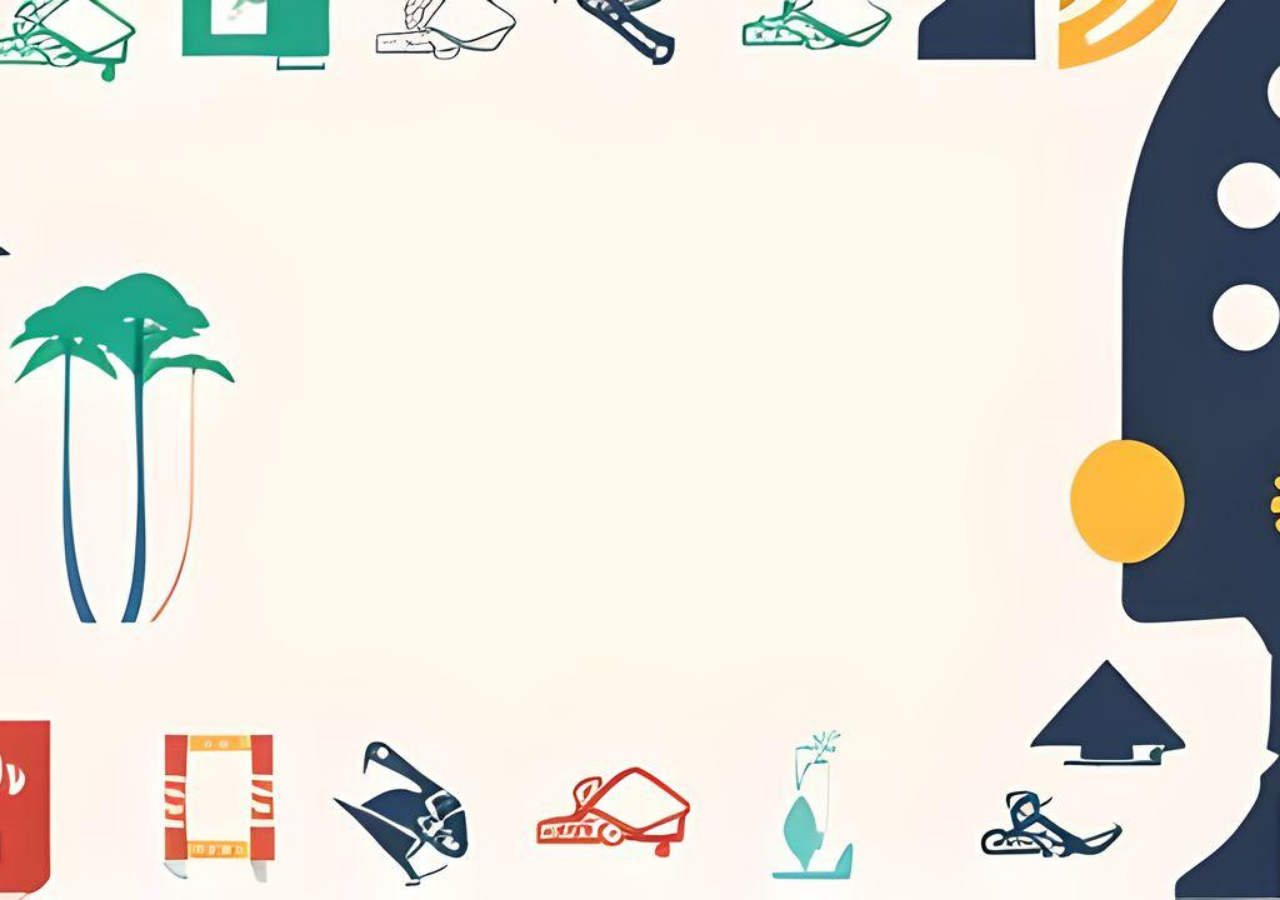
<file: index.html>
<!DOCTYPE html>
<html lang="en">

<head>
  <!-- Site Title -->
  <title>GDSC UEMJ</title>
  <!-- Favicon-->
  <link rel="shortcut icon" type="image/svg" href="./assets/logo.svg" />

  <!-- Meta Character & Device Dimension -->
  <meta charset="UTF-8" />
  <meta http-equiv="X-UA-Compatible" content="IE=edge" />
  <meta name="viewport" content="width=device-width, initial-scale=1.0, maximum-scale=1.0" />

  <!-- Meta Author, Description, Keywords -->
  <meta name="author" content="GDSC UEMJ" />
  <meta name="description" content="Welcome to the Official Website of GDSC UEMJ" />
  <meta name="keywords" content="gdsc, UEMJ, google, developer, club" />

  <!-- Meta OG: Site, Title, Description, Image, Link Displayed -->
  <meta property="og:site_name" content="GDSCUEMJ" />
  <meta property="og:title" content="GDSC UEMJ" />
  <meta property="og:description" content="Welcome to GDSC " />
  <meta property="og:image" content="#" />

  <!-- Address Bar/Tab Color -->
  <!-- Mobile -->
  <meta name="theme-color" content="#F7FAFC" />
  <!-- Windows -->
  <meta name="msapplication-navbutton-color" content="#F7FAFC" />
  <!-- External CSS -->
  <link rel="stylesheet" href="https://cdn.jsdelivr.net/npm/bootstrap@5.1.1/dist/css/bootstrap.min.css" />

  <!-- Main CSS -->
  <link rel="stylesheet" href="./css/settings.css">
  <link rel="stylesheet" href="./css/index.css">

  <!-- Main JS -->
  <script defer src="./js/index.js"></script>

</head>

<body>
  <!-- Index/Intro Banner GDSC UEMJ -->
  <section id="banner">
    <div class="banner">
      <h4>Welcome</h4>
      <object data="./assets/gdsc_anim.svg" type="image/svg+xml"></object>
      <h1>
        <span>GDSC UEMJ</span>
        <div class="clipBg"></div>
      </h1>
      <h2>
        <span>Google Developer Student Clubs, UEMJ</span>
        <div class="clipBg"></div>
      </h2>
      <a href="./html/home.html" class="btn btn_start">Lets Go!</a>
    </div>
  </section>

  <!--
		******************************
    END Landing Page
		******************************
	-->
</body>

</html>
</file>
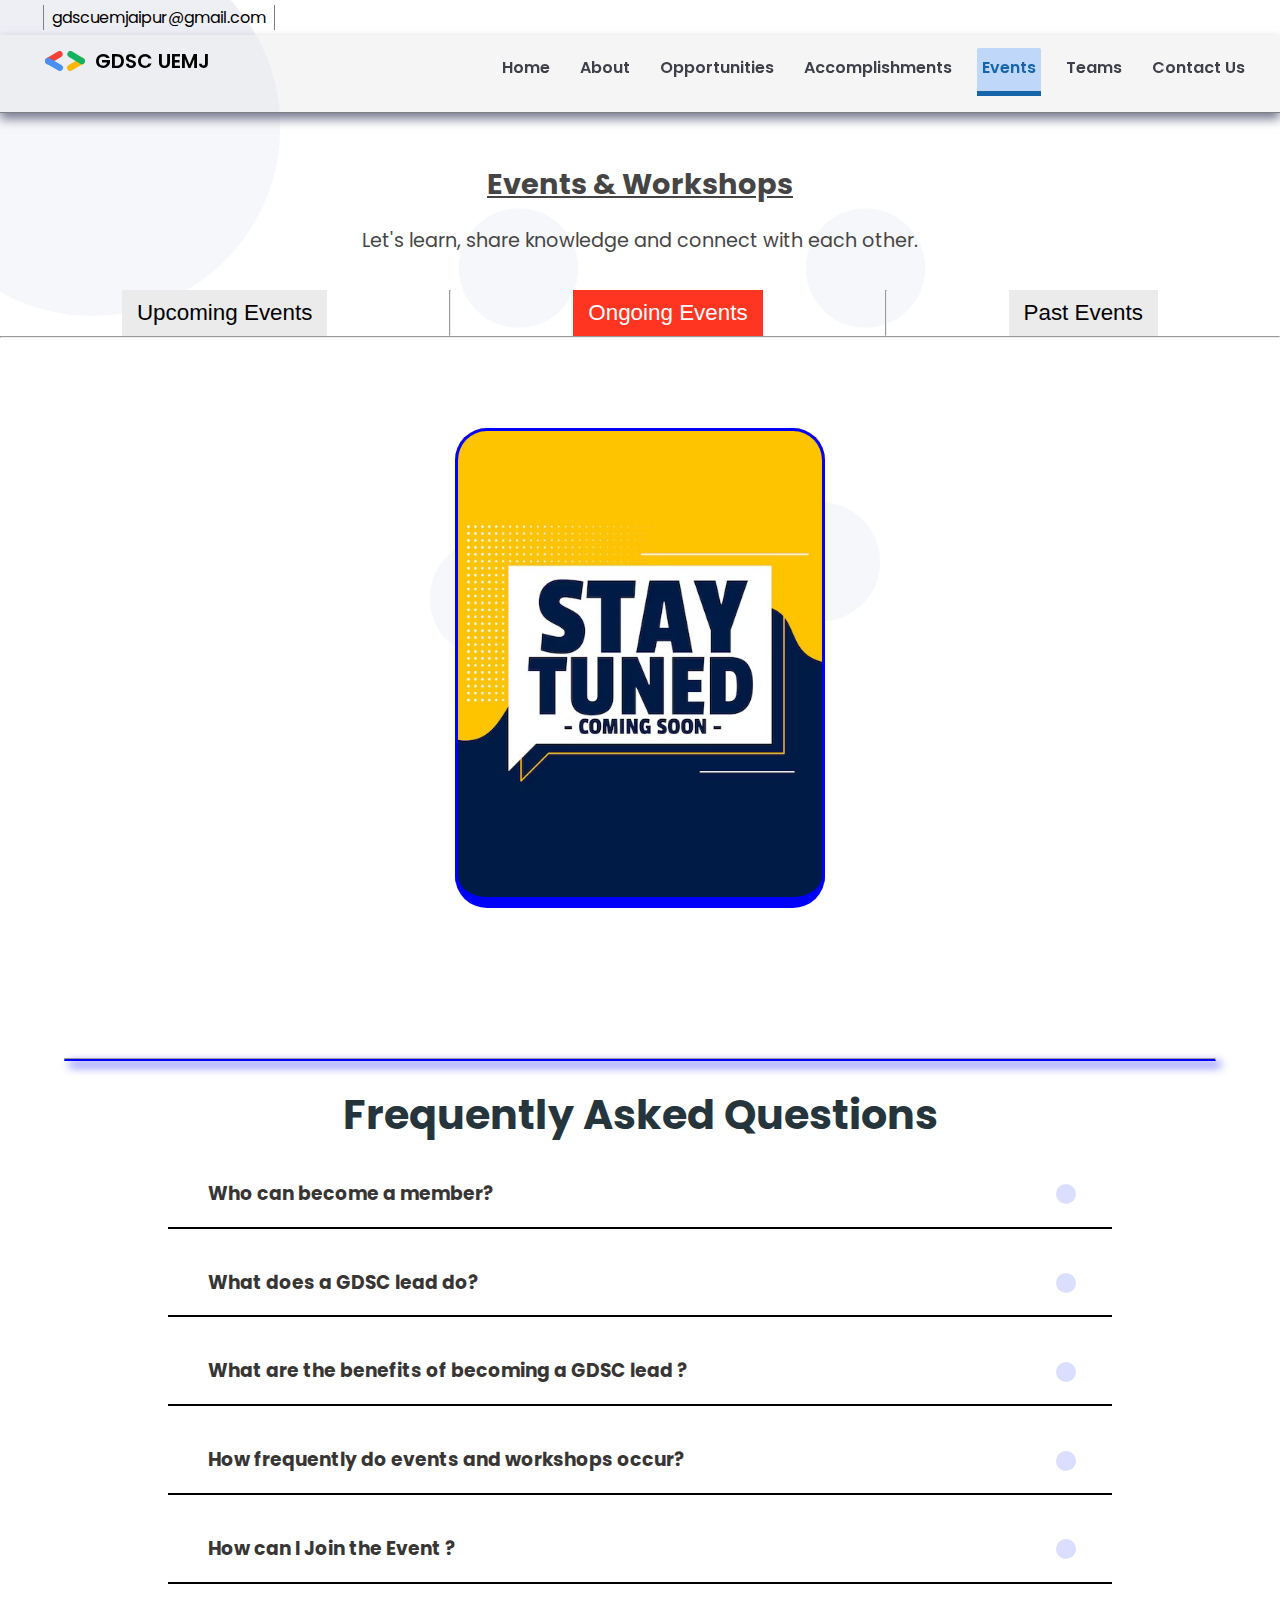
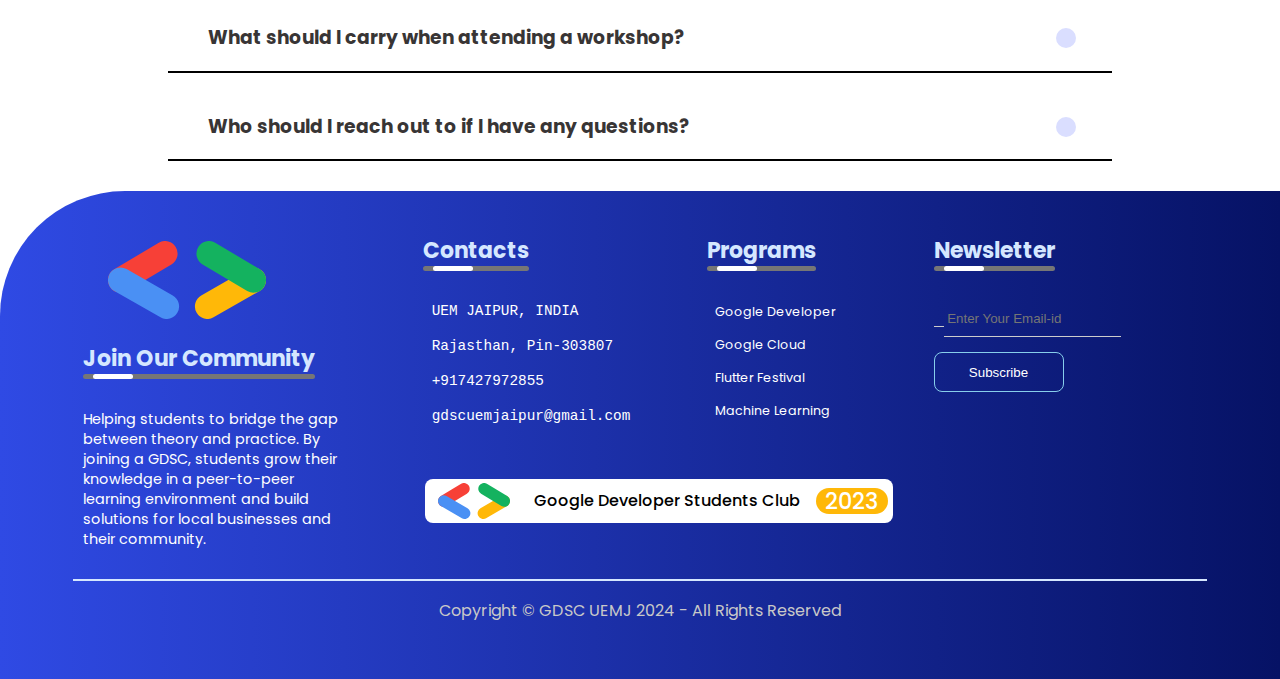
<file: html/events.html>
<!DOCTYPE html>
<html lang="en">

<head>
    <!-- Site Title -->
    <title>Events Page | GDSC UEMJ </title>

    <!-- Meta Character & Device Dimension -->
    <meta charset="UTF-8">
    <meta http-equiv="X-UA-Compatible" content="IE=edge" />
    <meta name="viewport" content="width=device-width, initial-scale=1.0">

    <!-- Favicon-->
    <link rel="shortcut icon" type="image/svg" href="../assets/logo.svg" />

    <!-- Meta Author, Description, Keywords -->
    <meta name="author" content="GDSC UEMJ" />
    <meta name="description" content="Welcome to the Official Website of GDSC UEMJ" />
    <meta name="keywords" content="gdsc, UEMJ, google, developer, club" />

    <!-- Meta OG: Site, Title, Description, Image, Link Displayed -->
    <meta property="og:site_name" content="GDSCUEMJ" />
    <meta property="og:title" content="GDSC UEMJ" />
    <meta property="og:description" content="Welcome to GDSC UEMJ" />
    <meta property="og:image" content="#" />

    <!-- Icons -->
    <link rel="stylesheet" href="https://cdnjs.cloudflare.com/ajax/libs/font-awesome/6.5.1/css/all.min.css"
        integrity="sha512-DTOQO9RWCH3ppGqcWaEA1BIZOC6xxalwEsw9c2QQeAIftl+Vegovlnee1c9QX4TctnWMn13TZye+giMm8e2LwA=="
        crossorigin="anonymous" referrerpolicy="no-referrer" />
    <link rel="preconnect" href="https://fonts.googleapis.com">
    <link rel="preconnect" href="https://fonts.gstatic.com" crossorigin>
    <link href="https://fonts.googleapis.com/css2?family=Merriweather&display=swap" rel="stylesheet">


    <!-- Main CSS -->
    <link rel="stylesheet" href="../css/allsettings.css" />
    <link rel="stylesheet" href="../css/home.css">
    <link rel="stylesheet" href="../css/events.css">

</head>

<body>
    <!-- ********** Progress Start ********** -->
    <div class="progress-container">
        <div class="progress"></div>
    </div>
    <!-- ********** End Progress ********** -->


    <!-- ********** Top nav Start ********** -->

    <div class="top-bar">
        <span><a href="mailto:gdscuemjaipur@gmail.com" class="mailto"><i class="fa-regular fa-envelope hiddenmail"></i>
                gdscuemjaipur@gmail.com</a></span>
        <ul>
            <li class="facebook-share-hidden"><a href="https://www.facebook.com/share/petkVDuhpQfDjxH5/?mibextid=qi2Omg"
                    target="_blank" rel="noopener noreferrer"><i class="fa-brands fa-facebook"></i></a></li>
            <li><a href="https://x.com/gdsc_uemj?t=zWyYsqp4nKIqeXnCf8loUQ&s=08" target="_blank"
                    rel="noopener noreferrer"><i class="fa-brands fa-square-x-twitter"></i></a></li>
            <li><a href="https://www.linkedin.com/company/gdsc-uemjaipur/" target="_blank" rel="noopener noreferrer"><i
                        class="fa-brands fa-linkedin"></i></a></li>
            <li><a href="https://www.instagram.com/uemjaipur_gdsc?igsh=YTAwZXV2cnAydzl0" target="_blank"
                    rel="noopener noreferrer"><i class="fa-brands fa-instagram"></i></a></li>
        </ul>
    </div>
    <nav class="navbar">
        <div class="logo">
            <a href="../index.html"><img src="../assets/logo.svg" alt="">GDSC UEMJ</a>
        </div>
        <div class="toggle">
            <a href="#"><i class="fa-solid fa-bars"></i></a>
        </div>
        <ul class="menu">
            <li><a href="./home.html">Home</a></li>
            <li><a href="./home.html#about-container">About</a></li>
            <li><a href="./home.html#opportunities">Opportunities</a></li>
            <li><a href="./home.html#accomplishments">Accomplishments</a></li>
            <li><a href="/html/events.html" class="nav-active">Events</a></li>
            <li><a href="./team2023.html">Teams</a></li>
            <li><a href="./contact.html">Contact Us</a></li>
        </ul>
    </nav>


    <!-- EVENTS SECTION -->
    <section id="events">
        <header class="event-head">
            <h2 class="event-title">Events & Workshops</h2>
            <p class="event-subtitle">Let's learn, share knowledge and connect with each other.</p>
        </header>

        <div class="event-container">
            <div class="event-buttons" id="event-btns">
                <button class="event-btn" id="btn1">Upcoming Events</button>
                <hr>
                <button class="event-btn default" id="btn2">Ongoing Events</button>
                <hr>
                <button class="event-btn" id="btn3">Past Events</button>
            </div>
            <hr>
            <div class="event-boxes blocks">
                <div class="event-div1" id="event-div1">
                    <div class="container">
                        <div class="card">
                            <div class="front col-1"></div>
                            <div class="back back-blue">
                                <h2 class="back-head">Upcoming Event <div class="event-underline event-underline-blue">
                                        <span></span>
                                    </div>
                                </h2>
                                <div class="image-section">
                                    <img src="../assets/logo.svg" alt="Image" class="image image-blue">
                                </div>
                                <a class="event-link" href="#">
                                    <h3 class="back-title back-title-blue">Coming Soon</h3>
                                </a>
                                <h3 class="event-details">
                                    <p><i class="fa-solid fa-calendar-days"></i> Date: ---</p>
                                    <p><i class="fa-regular fa-clock"></i> Time: ---</p>
                                    <p><i class="fa-solid fa-location-dot"></i> Venue: ---</p>
                                </h3>

                                <h3 class="event-subtitle">More Info: </h3>
                                <!-- Maximum of 3 lines. (12-15)words -->
                                <p class="event-para">---</p>
                                <div class="event-links">
                                    <a class="rsvp-btn hover-blue blue" href="#"> <i
                                            class="fa-solid fa-envelope-circle-check"></i> RSVP</a>
                                    <a class="rsvp-btn hover-orangered orangered"
                                        href="https://gdsc.community.dev/university-of-engineering-management-jaipur-india/"
                                        target="_blank"> <i class="fa-solid fa-eye"></i> View More</a>
                                </div>
                            </div>
                        </div>
                    </div>
                    <div class="container">
                        <div class="card">
                            <div class="front col-2"></div>
                            <div class="back back-green">
                                <h2 class="back-head">Upcoming Event <div class="event-underline event-underline-green">
                                        <span></span>
                                    </div>
                                </h2>
                                <div class="image-section">
                                    <img src="../assets/logo.svg" alt="Image" class="image image-green">
                                </div>
                                <a class="event-link" href="#">
                                    <h3 class="back-title back-title-green">Coming Soon</h3>
                                </a>
                                <h3 class="event-details">
                                    <p><i class="fa-solid fa-calendar-days"></i> Date: ---</p>
                                    <p><i class="fa-regular fa-clock"></i> Time: ---</p>
                                    <p><i class="fa-solid fa-location-dot"></i> Venue: ---</p>
                                </h3>
                                <h3 class="event-subtitle">More Info: </h3>
                                <!-- Maximum of 3 lines. (12-15)words -->
                                <p class="event-para">---</p>
                                <div class="event-links">
                                    <a class="rsvp-btn hover-green green" href="#"> <i
                                            class="fa-solid fa-envelope-circle-check"></i> RSVP</a>
                                    <a class="rsvp-btn hover-orangered orangered"
                                        href="https://gdsc.community.dev/university-of-engineering-management-jaipur-india/"
                                        target="_blank"> <i class="fa-solid fa-eye"></i> View More</a>
                                </div>
                            </div>
                        </div>
                    </div>
                </div>
                <div class="event-div2" id="event-div2">
                    <div class="container">
                        <div class="card">
                            <div class="front col-3"></div>
                            <div class="back back-blue">
                                <h2 class="back-head">Ongoing Event <div class="event-underline event-underline-blue">
                                        <span></span>
                                    </div>
                                </h2>
                                <div class="image-section">
                                    <img src="../assets/logo.svg" alt="Image" class="image image-blue">
                                </div>
                                <a class="event-link" href="#">
                                    <h3 class="back-title back-title-blue">Coming Soon</h3>
                                </a>
                                <h3 class="event-details">
                                    <p><i class="fa-solid fa-calendar-days"></i> Date: ---</p>
                                    <p><i class="fa-regular fa-clock"></i> Time: ---</p>
                                    <p><i class="fa-solid fa-location-dot"></i> Venue: ---</p>
                                </h3>

                                <h3 class="event-subtitle">More Info: ---</h3>
                                <!-- Maximum of 3 lines. (12-15)words -->
                                <p class="event-para">
                                    <!-- Write here -->
                                </p>
                                <div class="event-links">
                                    <a class="rsvp-btn hover-blue blue"
                                        href="https://gdsc.community.dev/university-of-engineering-management-jaipur-india/"
                                        target="_blank"> <i class="fa-solid fa-hand-pointer"></i> Join Now</a>
                                    <a class="rsvp-btn hover-orangered orangered"
                                        href="https://developers.google.com/community/gdsc" target="_blank"> <i
                                            class="fa-solid fa-circle-info"></i> Details</a>
                                </div>
                            </div>
                        </div>
                    </div>
                </div>
                <div class="event-div3" id="event-div3">
                    <div class="container-wrapper">
                        <div class="container">
                            <div class="card">
                                <div class="front col-4"></div>
                                <div class="back back-yellow">
                                    <h2 class="back-head">Past Event <div
                                            class="event-underline event-underline-yellow">
                                            <span></span>
                                        </div>
                                    </h2>
                                    <div class="image-section">
                                        <img src="../images/data_analytics.jpg" alt="Image" class="image image-yellow">
                                    </div>
                                    <a class="event-link" href="#">
                                        <h3 class="back-title back-title-yellow">Data Analytics</h3>
                                    </a>
                                    <h3 class="event-details">
                                        <p><i class="fa-solid fa-calendar-days"></i> Date: (6-7) FEB, 2024</p>
                                        <p><i class="fa-regular fa-clock"></i> Time: 6:30 PM (IST)</p>
                                        <p><i class="fa-solid fa-location-dot"></i> Venue: UEM Jaipur , Seminar
                                            Hall</p>
                                    </h3>

                                    <h3 class="event-subtitle">More Info: </h3>
                                    <p class="event-para event-para-past">It commenced with an introduction to data
                                        analytics followed
                                        by a deep dive into web scraping techniques.</p>
                                    <div class="event-links">
                                        <a class="rsvp-btn hover-yellow yellow"
                                            href="https://gdsc.community.dev/university-of-engineering-management-jaipur-india/"
                                            target="_blank"> <i class="fa-solid fa-video"></i> Videos</a>
                                        <a class="rsvp-btn hover-orangered orangered" href="#"><i
                                                class="fa-brands fa-github"></i> Repository</a>
                                    </div>
                                </div>
                            </div>
                        </div>
                        <div class="container">
                            <div class="card">
                                <div class="front col-5"></div>
                                <div class="back back-red">
                                    <h2 class="back-head">Past Event <div class="event-underline event-underline-red">
                                            <span></span>
                                        </div>
                                    </h2>
                                    <div class="image-section">
                                        <img src="../images/cloud_logo.jpg" alt="Image" class="image image-red">
                                    </div>
                                    <a class="event-link" href="#">
                                        <h3 class="back-title back-title-red">Google Cloud Study Jam</h3>
                                    </a>
                                    <h3 class="event-details">
                                        <p><i class="fa-solid fa-calendar-days"></i> Date: SEPT 24th 2023</p>
                                        <p><i class="fa-regular fa-clock"></i> Time: 2:00 PM (IST)</p>
                                        <p><i class="fa-solid fa-location-dot"></i> Venue: Online Meet</p>
                                    </h3>

                                    <h3 class="event-subtitle">More Info: </h3>
                                    <p class="event-para event-para-past">This workshop organized by GDSC UEM, Jaipur,
                                        culminated in
                                        remarkable dedication from participants as they explored deeper into cloud
                                        computing concepts.</p>
                                    <div class="event-links">
                                        <a class="rsvp-btn hover-red red"
                                            href="https://gdsc.community.dev/university-of-engineering-management-jaipur-india/"
                                            target="_blank"><i class="fa-solid fa-video"></i> Videos</a>
                                        <a class="rsvp-btn hover-orangered orangered" href="#"><i
                                                class="fa-brands fa-github"></i> Repository</a>
                                    </div>
                                </div>
                            </div>
                        </div>
                        <div class="container">
                            <div class="card">
                                <div class="front col-6"></div>
                                <div class="back back-blue">
                                    <h2 class="back-head">Past Event <div class="event-underline event-underline-blue">
                                            <span></span>
                                        </div>
                                    </h2>
                                    <div class="image-section">
                                        <img src="../images/women_techmakers.jpg" alt="Image" class="image image-blue">
                                    </div>
                                    <a class="event-link" href="#">
                                        <h3 class="back-title back-title-blue">Women Techmakers</h3>
                                    </a>
                                    <h3 class="event-details">
                                        <p><i class="fa-solid fa-calendar-days"></i> Date: SEP 1st, 2023</p>
                                        <p><i class="fa-regular fa-clock"></i> Time: 6:30 PM (IST)</p>
                                        <p><i class="fa-solid fa-location-dot"></i> Venue: Online (Google Meet)</p>
                                    </h3>

                                    <h3 class="event-subtitle">More Info: </h3>
                                    <p class="event-para event-para-past">The Hacktoberfest event organized by GDSC UEM
                                        Jaipur,
                                        exemplifies a commendable initiative to promote open source contributions for
                                        developers.</p>
                                    <div class="event-links">
                                        <a class="rsvp-btn hover-blue blue"
                                            href="https://gdsc.community.dev/university-of-engineering-management-jaipur/"
                                            target="_blank"><i class="fa-solid fa-video"></i> Videos</a>
                                        <a class="rsvp-btn hover-orangered orangered"
                                            href="https://developers.google.com/community/gdsc" target="_blank"> <i
                                                class="fa-solid fa-circle-info"></i> View More
                                        </a>
                                    </div>
                                </div>
                            </div>
                        </div>
                        <div class="container">
                            <div class="card">
                                <div class="front col-7"></div>
                                <div class="back back-green">
                                    <h2 class="back-head">Past Event <div class="event-underline event-underline-green">
                                            <span></span>
                                        </div>
                                    </h2>
                                    <div class="image-section">
                                        <img src="../assets/logo.svg" alt="Image" class="image image-green">
                                    </div>
                                    <a class="event-link" href="#">
                                        <h3 class="back-title back-title-green">GDSC Welcome Event</h3>
                                    </a>
                                    <h3 class="event-details">
                                        <p><i class="fa-solid fa-calendar-days"></i> Date: AUG 28th, 2023</p>
                                        <p><i class="fa-regular fa-clock"></i> Time: 3:30 PM (IST)</p>
                                        <p><i class="fa-solid fa-location-dot"></i> Venue: UEM Jaipur , Seminar Hall</p>
                                    </h3>

                                    <h3 class="event-subtitle">More Info: </h3>
                                    <p class="event-para event-para-past">It organized collaboratively by GDSC UEM
                                        Jaipur ACM Student
                                        Chapter, and the IIC, emerged as a resounding success.</p>
                                    <div class="event-links">
                                        <a class="rsvp-btn hover-green green"
                                            href="https://gdsc.community.dev/university-of-engineering-management-jaipur/"
                                            target="_blank"><i class="fa-solid fa-video"></i> Videos</a>
                                        <a class="rsvp-btn hover-orangered orangered"
                                            href="https://developers.google.com/community/gdsc" target="_blank"> <i
                                                class="fa-solid fa-circle-info"></i> View More</a>
                                    </div>
                                </div>
                            </div>
                        </div>
                        <div class="container">
                            <div class="card">
                                <div class="front col-8"></div>
                                <div class="back back-blue">
                                    <h2 class="back-head">Past Event <div class="event-underline event-underline-blue">
                                            <span></span>
                                        </div>
                                    </h2>
                                    <div class="image-section">
                                        <img src="../images/dsalogo.png" alt="Image" class="image image-blue">
                                    </div>
                                    <a class="event-link" href="#">
                                        <h3 class="back-title back-title-blue">GDSC Welcome Event</h3>
                                    </a>
                                    <h3 class="event-details">
                                        <p><i class="fa-solid fa-calendar-days"></i> Date: NOV 8th, 2022</p>
                                        <p><i class="fa-regular fa-clock"></i> Time: 1:30 PM (IST)</p>
                                        <p><i class="fa-solid fa-location-dot"></i> Venue: UEM Jaipur , Seminar Hall</p>
                                    </h3>

                                    <h3 class="event-subtitle">More Info: </h3>
                                    <p class="event-para event-para-past">A DSA Bootcamp organized GDSC UEM Jaipur for
                                        the motive to teach the basics of DSA and Introduction to Competitive
                                        Programming.</p>
                                    <div class="event-links">
                                        <a class="rsvp-btn hover-blue blue"
                                            href="https://gdsc.community.dev/university-of-engineering-management-jaipur/"
                                            target="_blank"><i class="fa-solid fa-video"></i> Videos</a>
                                        <a class="rsvp-btn hover-orangered orangered"
                                            href="https://developers.google.com/community/gdsc" target="_blank"> <i
                                                class="fa-solid fa-circle-info"></i> View More</a>
                                    </div>
                                </div>
                            </div>
                        </div>
                        <div class="container">
                            <div class="card">
                                <div class="front col-9"></div>
                                <div class="back back-red">
                                    <h2 class="back-head">Past Event <div class="event-underline event-underline-red">
                                            <span></span>
                                        </div>
                                    </h2>
                                    <div class="image-section">
                                        <img src="../images/inauguration.jpg" alt="Image" class="image image-red">
                                    </div>
                                    <a class="event-link" href="#">
                                        <h3 class="back-title back-title-red">Grand Inauguration Ceremony</h3>
                                    </a>
                                    <h3 class="event-details">
                                        <p><i class="fa-solid fa-calendar-days"></i> Date: SEPT 15th, 2022</p>
                                        <p><i class="fa-regular fa-clock"></i> Time: 11:00 AM (IST)</p>
                                        <p><i class="fa-solid fa-location-dot"></i> Venue: UEM Jaipur , Seminar Hall</p>
                                    </h3>

                                    <h3 class="event-subtitle">More Info: </h3>
                                    <p class="event-para event-para-past">It was organized by GDSC UEM
                                        Jaipur for the motive to Join us, and Know about GDSC.</p>
                                    <div class="event-links">
                                        <a class="rsvp-btn hover-red red"
                                            href="https://gdsc.community.dev/university-of-engineering-management-jaipur/"
                                            target="_blank"><i class="fa-solid fa-video"></i> Videos</a>
                                        <a class="rsvp-btn hover-orangered orangered"
                                            href="https://developers.google.com/community/gdsc" target="_blank"> <i
                                                class="fa-solid fa-circle-info"></i> View More</a>
                                    </div>
                                </div>
                            </div>
                        </div>
                    </div>
                </div>
            </div>
        </div>
    </section>
    <!-- END -->
    <hr class="event-page-hr">

    <!-- ********** FAQ SECTION ********** -->
    <section id="faq">
        <h2 class="faqheading center">Frequently Asked Questions</h2>
        <div class="accordian">
            <div class="questions">
                <h3>Who can become a member?</h3>
                <i class="icon fa-solid fa-chevron-down"></i>
            </div>
            <div class="answers">
                <p>The club is open to any student, ranging from novice developers who are just starting, to
                    advanced
                    developers who want to further their skills.</p>
            </div>
        </div>
        <div class="accordian">
            <div class="questions">
                <h3>What does a GDSC lead do?</h3>
                <i class="icon fa-solid fa-chevron-down"></i>
            </div>
            <div class="answers">
                <p>In general, GDSC leaders are focused on the following areas: <br>
                    <b>Start a club -</b> Work with your university to start a student club. Select a core team and
                    faculty advisor to support. <br>
                    <b>Host workshops -</b> Grow student knowledge on developer products and platforms through hands-on
                    workshops. <br>
                    <b>Build projects -</b> Identify local partners to work with and lead project building activities.
                </p>
            </div>
        </div>
        <div class="accordian">
            <div class="questions">
                <h3>What are the benefits of becoming a GDSC lead ?</h3>
                <i class="icon fa-solid fa-chevron-down"></i>
            </div>
            <div class="answers">
                <p>There are a number of benefits to leading a GDSC chapter, but here are a few that stand out: <br>
                    <b>Professional growth -</b> Access to community management training and technical knowledge to help
                    you be a stronger leader, and receive invitations to select Google events. <br>
                    <b>Network growth -</b> Access to a global network of student leaders, professional community
                    organizers, industry experts, and Googlers to gain mentorship and share knowledge. <br>
                    <b>Community learning -</b> Dedicated support to help educate and expand your community online and
                    in-person.
                </p>
            </div>
        </div>
        <div class="accordian">
            <div class="questions">
                <h3>How frequently do events and workshops occur?</h3>
                <i class="icon fa-solid fa-chevron-down"></i>
            </div>
            <div class="answers">
                <p>We often have hands-on session every Saturday & Sunday . We also hold workshops and showcases &
                    we
                    would recommend you to join our community on <a
                        href="https://chat.whatsapp.com/Bq69TNX0e2z5KjSV9SCcFb" target="_blank"
                        rel="noopener noreferrer"> whatsapp </a> to get updates.</p>
            </div>
        </div>
        <div class="accordian">
            <div class="questions">
                <h3>How can I Join the Event ?</h3>
                <i class="icon fa-solid fa-chevron-down"></i>
            </div>
            <div class="answers">
                <p>Visit the GDSC website, register for the event, and follow their guidelines for participation.
                    Once registered, attend the event at the specified time and engage with the community activities.
                </p>
            </div>
        </div>
        <div class="accordian">
            <div class="questions">
                <h3>What should I carry when attending a workshop?</h3>
                <i class="icon fa-solid fa-chevron-down"></i>
            </div>
            <div class="answers">
                <p>We recommend you carry with you a notebook, pen and a laptop because more often than not we get
                    our
                    hands dirty with code. Most importantly, bring along a healthy dose of curiosity and enthusiasm.
                </p>
            </div>
        </div>
        <div class="accordian">
            <div class="questions">
                <h3>Who should I reach out to if I have any questions?</h3>
                <i class="icon fa-solid fa-chevron-down"></i>
            </div>
            <div class="answers">
                <p>If you have any questions or comments, please don't hesitate to contact us by clicking the button
                    below. We would be happy to stay engaged via email or in person even after the events.</p>
            </div>
        </div>

    </section>
    <!-- ********** FAQ END ********** -->

    <!-- ******************** scroll to top ******************** -->
    <a href="#" class="back-to-top"><i class="fa fa-chevron-up"></i></a>
    <!-- ********** End scroll to top ********** -->

    <!-- Footer Section -->
    <footer>
        <div class="footer-row">
            <div class="footer-col">
                <img src="../assets/logo.svg" alt="GDSC Logo" class="logo">
                <h3>Join Our Community <div class="footer-underline"><span></span></div>
                </h3>
                <p class="about-community">Helping students to bridge the gap between theory and practice. By joining a
                    GDSC, students grow their knowledge in a peer-to-peer learning environment and build solutions for
                    local businesses and their community.</p>
            </div>
            <div class="footer-col">
                <h3>Contacts <div class="footer-underline"><span></span></div>
                </h3>
                <pre class="footer-contact"><i class="fa-solid fa-location-dot"></i> UEM JAIPUR, INDIA</pre>
                <pre class="footer-contact"><i class="fa-solid fa-location-crosshairs"></i> Rajasthan, Pin-303807</pre>
                <pre class="footer-contact"><i class="fa-solid fa-phone"></i> +917427972855</pre>
                <pre
                    class="footer-contact"><a href="mailto:gdscuemjaipur@gmail.com" class="mailto-footer"><i class="fa-regular fa-envelope"></i> gdscuemjaipur@gmail.com</a></pre>

            </div>
            <div class="footer-col">
                <h3>Programs <div class="footer-underline"><span></span></div>
                </h3>
                <ul>
                    <li><a class="footer_programs" href="#"> <i class="fa-solid fa-chevron-right"></i> Google
                            Developer</a></li>
                    <li><a class="footer_programs" href="#"> <i class="fa-solid fa-chevron-right"></i> Google Cloud</a>
                    </li>
                    <li><a class="footer_programs" href="#"> <i class="fa-solid fa-chevron-right"></i> Flutter
                            Festival</a></li>
                    <li><a class="footer_programs" href="#"> <i class="fa-solid fa-chevron-right"></i> Machine
                            Learning</a></li>
                </ul>
            </div>
            <div class="footer-col">
                <h3>Newsletter <div class="footer-underline"><span></span></div>
                </h3>
                <form class="footer-form" id="subscription-form">
                    <div class="input-container">
                        <i class="envelop-icon fa-regular fa-envelope"></i>
                        <input type="email" id="news-email" placeholder=" Enter Your Email-id" required>
                    </div>

                    <button class="footer-submit-btn" type="submit">Subscribe <i
                            class="footer-arrow-icon fa-solid fa-arrow-right"></i></button>
                </form>
                <div class="footer-social-icons">
                    <a href="https://www.linkedin.com/company/gdsc-uemjaipur/" target="_blank"
                        rel="noopener noreferrer">
                        <i class="icon-social fa-brands fa-linkedin"></i>
                    </a>

                    <a href="https://www.instagram.com/uemjaipur_gdsc?igsh=YTAwZXV2cnAydzl0" target="_blank"
                        rel="noopener noreferrer">
                        <i class="icon-social fa-brands fa-instagram"></i>
                    </a>
                    <a href="https://x.com/gdsc_uemj?t=zWyYsqp4nKIqeXnCf8loUQ&s=08" target="_blank"
                        rel="noopener noreferrer">
                        <i class="icon-social fa-brands fa-x-twitter"></i>
                    </a>

                    <a href="https://www.facebook.com/share/petkVDuhpQfDjxH5/?mibextid=qi2Omg" target="_blank"
                        rel="noopener noreferrer">
                        <i class="icon-social fa-brands fa-facebook"></i>
                    </a>
                </div>
            </div>
            <div class="banner-tag">
                <img src="../assets/logo.svg" alt="GDSC logo">
                <p>Google Developer Students Club</p>
                <span>2023</span>
            </div>

        </div>
        <hr>
        <p class="copyright">Copyright &#169 GDSC UEMJ 2024 - All Rights Reserved</p>
    </footer>
    <!-- ********** Footer End ********** -->

    <!-- *********** Back to Top SCRIPT *********** -->

    <script>
        document.addEventListener("DOMContentLoaded", function () {
            var backToTopButton = document.querySelector('.back-to-top');

            function handleScroll() {
                if (window.scrollY > 350) {
                    backToTopButton.style.display = 'block';
                } else {
                    backToTopButton.style.display = 'none';
                }
            }

            window.addEventListener('scroll', handleScroll);

            backToTopButton.addEventListener('click', function () {
                window.scrollTo({
                    top: 0,
                    behavior: 'smooth'
                });
            });

            if (window.scrollY === 0) {
                backToTopButton.style.display = 'none';
            }
        });

    </script>

    <!-- ******************** FAQ Script ******************** -->

    <script>
        document.addEventListener('DOMContentLoaded', function () {

            const accordians = document.querySelectorAll('.accordian');
            accordians.forEach(accordian => {
                const icon = accordian.querySelector('.icon');
                const answers = accordian.querySelector('.answers');
                accordian.addEventListener('click', () => {
                    if (icon.classList.contains('active')) {
                        icon.classList.remove('active');
                        answers.style.maxHeight = null;
                    }
                    else {
                        icon.classList.add('active');
                        answers.style.maxHeight = answers.scrollHeight + 'px';

                    }
                });
            });
        });
    </script>


    <!-- *********** Newsletter SCRIPT *********** -->

    <script>
        document.getElementById('subscription-form').addEventListener('submit', function (event) {
            event.preventDefault();

            var emailInput = document.getElementById('news-email').value;

            if (emailInput.trim() === '' || !emailInput.includes('@')) {
                alert('Please enter a valid email address!!');
            } else {
                alert('Submitted Successfully...');
            }
        });
    </script>



    <!-- Script Links -->

    <script src="https://cdnjs.cloudflare.com/ajax/libs/jquery/3.7.1/jquery.min.js"></script>
    <script src="../js/script.js"></script>

</body>

</html>
</file>
<file: css/settings.css>
/*
   _____      _   _   _                 
  / ____|    | | | | (_)                
 | (___   ___| |_| |_ _ _ __   __ _ ___ 
  \___ \ / _ \ __| __| | '_ \ / _` / __|
  ____) |  __/ |_| |_| | | | | (_| \__ \
 |_____/ \___|\__|\__|_|_| |_|\__, |___/
                               __/ |    
                              |___/     
*/

/* 
    ************ General Rules: ************

    1. Always create your respective stylesheets css files for stylings.
    2. Don't use any other values of color or font family rather than this one.
    3. Also included one special font for highlightings headings.
    4. We have created custom option for just in case if only required.
    5. You are requested to avoid using "settings.css" & "style.css" for editing.


    ************ Font Rules for Responsive: ************

    1. Use "rem" instead of "px".
    2. We set the value as [1rem = 10px].
        So calculate yours in "px" then use as "rem".
    3. Font size will automatically will change on screen size.
        Viewports: [992px & 768px]
    4. If required to change font size to fit in; you can do it in your
        respective stylesheets for different viewports.

    5. You can use other units like "px", "%", "vw", "vh", "em", "pt" etc.
        For minor/small changes.
*/

/* **************************** Fonts **************************** */

/* Noto & Poppins */

@import url("https://fonts.googleapis.com/css2?family=Poppins:wght@300;400;500;600;700&display=swap");
@import url("https://fonts.googleapis.com/css2?family=Noto+Sans+Display:wght@300;400;500;600;700&display=swap");
@import url("https://fonts.googleapis.com/css2?family=Noto+Sans+Mono:wght@400;500;600;700&display=swap");
@import url("https://fonts.googleapis.com/css2?family=Noto+Serif:wght@400;700&display=swap");

/* **************************** Site General Settings **************************** */

* {
  margin: 0;
  padding: 0;
  box-sizing: border-box;
  scroll-behavior: smooth;
}

/* **************************** Responsive Font Size **************************** */

html {
  font-size: 62.5%;
}

@media (max-width: 992px) {
  html {
    font-size: 60%;
  }
}

@media (max-width: 768px) {
  html {
    font-size: 55%;
  }
}

/* **************************** Body Settings **************************** */

body {
  background: var(--darkwhite);
  font-family: var(--mainfont);
}

/* **************************** Root Variables **************************** */

/* Default Root (Don't Change This) */

:root {
  /* Default Colors */
  --darkblack: #3c434e;
  --lightblack: #495464;
  --offblack: #32456b;
  --darkwhite: #ffffff;
  --lightwhite: #f7fafc;
  --lightgrey: #9ba4b4;
  --darkgrey: #787a91;

  /* Theme Colors */
  --primaryred: #f74037;
  --primaryblue: #4a90f4;
  --primarygreen: #14b25f;
  --primaryyellow: #ffb808;

  /*
        If you want a low opacity color then just use "rgba" of this colors and 
        change the "Alpha" value to decrease the opacity.
    */

  /* Default Fonts */
  --mainfont: "Poppins", sans-serif;
  --primaryfont_sans: "Noto Sans Display", sans-serif;
  --primaryfont_serif: "Noto Serif", serif;
  --primaryfont_mono: "Noto Sans Mono", monospace;
}

/* ******************************************************** */
/*
    Contributors Root 
    [For Custom (Only If required) || Don't Use Variables of Default Ones]
*/

:root {
  --customcolor: #6f6bfa;
  --customfont: ;
}

/* **************************** Scroll Bar **************************** */

::-webkit-scrollbar {
  width: 8px;
  height: 8px;
  background: transparent;
}
::-webkit-scrollbar-thumb {
  background: var(--lightblack);
  border-radius: 2px;
}

/* **************************** Selection **************************** */

::selection {
  color: var(--darkwhite);
  background: var(--customcolor);
}

/* **************************** User Select None **************************** */

a,
button,
img,
.noselect {
  user-select: none;
  -webkit-user-select: none;
  -moz-user-select: none;
  -ms-user-select: none;
}

button.btn:active,
button.btn:focus,
a.btn:active,
a.btn:focus {
  box-shadow: none;
}

/* **************************** Custom Fonts (Just in Case) **************************** */

/* We have included one font for special headings. */

/* @font-face {
  font-family: "Aware";
  src: url(../assets/fonts/Aware.ttf);
} */

/* **************************** Styles End **************************** */
</file>
<file: css/index.css>
/* ********************************* Index Page Styles ********************************* */

body {
    background: var(--lightwhite);
  }
  
  /* ********************************* Banner ********************************* */
  
  section#banner {
    position: relative;
    padding: 2rem;
    width: 100%;
    height: 100vh;
    background: var(--lightwhite) url(../images/landing1.jpeg) fixed no-repeat 50% 50% / cover;
    display: flex;
    justify-content: center;
    align-items: center;
  }
  
  section#banner div.banner {
    position: relative;
    margin: 1rem;
    padding: 2rem;
    display: flex;
    justify-content: center;
    align-items: center;
    flex-direction: column;
    width: 100%;
    height: 100%;
    background: transparent;
    border-radius: 10px;
    z-index: 1;
  }
  
  section#banner div.banner::before {
    content: "";
    position: absolute;
    width: 100%;
    height: 100%;
    backdrop-filter: blur(6px);
    background: rgba(255, 255, 255, 0.25);
    box-shadow: 0 8px 16px rgba(50, 69, 107, 0.25);
    border-radius: 10px;
    z-index: -1;
    opacity: 0;
    visibility: hidden;
    transition: all 0.3s ease;
    transition-delay: 1s;
  }
  
  /* ********************************* Banner Contents ********************************* */
  
  section#banner div.banner object {
    margin: 2rem auto;
    width: 50rem;
    height: auto;
    user-select: none;
  }
  
  section#banner div.banner h1,
  section#banner div.banner h2 {
    position: relative;
    margin: 1rem auto;
    display: flex;
    justify-content: center;
    align-items: center;
  }
  
  section#banner div.banner h1 span {
    font-size: 8rem;
    font-weight: 600;
    font-family: "Aware", var(--mainfont);
    color: var(--offblack);
    -webkit-text-stroke: 1px var(--offblack);
    text-align: center;
    clip-path: inset(0 100% 0 0);
    transition: all 0.6s cubic-bezier(0.76, 0, 0.24, 1);
    transition-delay: 0.6s;
  }
  
  section#banner div.banner h2 span {
    font-size: 3.5rem;
    font-weight: 600;
    font-family: var(--primaryfont_serif);
    color: var(--lightblack);
    letter-spacing: 0.5px;
    text-align: center;
    clip-path: inset(0 100% 0 0);
    transition: all 0.6s cubic-bezier(0.76, 0, 0.24, 1);
    transition-delay: 1s;
  }
  
  section#banner div.banner h1 div.clipBg,
  section#banner div.banner h2 div.clipBg {
    position: absolute;
    width: 100%;
    height: 100%;
    border-radius: 6px;
    clip-path: inset(0 100% 0 0);
  }
  
  section#banner div.banner h4 {
    margin: 0.5rem auto;
    font-size: 4rem;
    font-weight: 600;
    font-family: var(--primaryfont_serif);
    color: var(--lightblack);
    letter-spacing: 0.5px;
    text-align: center;
    transform: scale(0);
    transition: all 0.6s cubic-bezier(0.34, 1.56, 0.61, 0.97);
  }
  
  section#banner div.banner a.btn_start {
    margin: 2rem auto;
    padding: 0.6rem 3.2rem;
    font-size: 2.5rem;
    font-weight: 600;
    font-family: var(--primaryfont_sans);
    color: var(--darkwhite);
    background: var(--darkblack);
    box-shadow: 0 8px 10px rgba(0, 0, 0, 0.1);
    border-radius: 6px;
    letter-spacing: 0.5px;
    transform: scale(0);
    transition: transform 0.6s cubic-bezier(0.34, 1.56, 0.61, 0.97);
    transition-delay: 0.8s;
  }
  
  /* ********************************* Loaded Animation ********************************* */
  
  section#banner div.banner.loaded::before {
    opacity: 1;
    visibility: visible;
  }
  
  section#banner div.banner.loaded h1 span,
  section#banner div.banner.loaded h2 span {
    clip-path: inset(0 0 0 0);
  }
  
  section#banner div.banner.loaded h1 div.clipBg {
    background: var(--primaryred);
    animation: clip_path 0.8s cubic-bezier(0.87, 0, 0.13, 1) forwards 0s;
  }
  
  section#banner div.banner.loaded h2 div.clipBg {
    background: var(--primarygreen);
    animation: clip_path 0.8s cubic-bezier(0.87, 0, 0.13, 1) forwards 0.4s;
  }
  
  @keyframes clip_path {
    0% {
      clip-path: inset(0 100% 0 0);
    }
    50% {
      clip-path: inset(0 0 0 0);
    }
    100% {
      clip-path: inset(0 0 0 100%);
    }
  }
  
  section#banner div.banner.loaded h4,
  section#banner div.banner.loaded a.btn_start {
    transform: scale(1);
  }
  
  /* ********************************* Responsive Medias ********************************* */
  
  @media (max-width: 1240px) {
    section#banner div.banner object {
      width: 40rem;
    }
    section#banner div.banner h1 span {
      font-size: 7rem;
    }
  }
  
  @media (max-width: 768px) {
    section#banner div.banner object {
      width: 30rem;
    }
    section#banner div.banner h1 span {
      font-size: 6rem;
    }
    section#banner div.banner h2 span {
      font-size: 3rem;
    }
    section#banner div.banner h4 {
      font-size: 3.5rem;
    }
  }
  
  @media (max-width: 472px) {
    section#banner div.banner object {
      width: 20rem;
    }
    section#banner div.banner h1 span {
      margin: 2rem auto;
      font-size: 5rem;
    }
    section#banner div.banner h2 span {
      margin: 1.5rem auto;
      font-size: 2.5rem;
    }
    section#banner div.banner h4 {
      margin: 1.5rem auto;
      font-size: 3rem;
    }
    section#banner div.banner a.btn_start {
      margin: 2rem auto;
      font-size: 2.2rem;
    }
  }
  
  /* ********************************* Code Svg Object ********************************* */
  
  svg#GDSC {
    visibility: hidden;
  }
  
  svg#GDSC.loaded {
    visibility: visible;
  }
  
  svg#GDSC.loaded line {
    fill: none;
    stroke-linecap: round;
    stroke-width: 140px;
  }
  
  @keyframes line_forward {
    100% {
      stroke-dashoffset: 0;
    }
  }
  
  @keyframes line_reverse {
    100% {
      stroke-dashoffset: 640;
    }
  }
  
  svg#GDSC.loaded line:nth-child(1) {
    stroke: var(--primaryyellow);
    stroke-dasharray: 320;
    stroke-dashoffset: 320;
    animation: line_forward 0.4s ease forwards 0.6s;
  }
  
  svg#GDSC.loaded line:nth-child(2) {
    stroke: var(--primarygreen);
    stroke-dasharray: 320;
    stroke-dashoffset: 320;
    animation: line_reverse 0.4s ease forwards 0s;
  }
  
  svg#GDSC.loaded line:nth-child(3) {
    stroke: var(--primaryred);
    stroke-dasharray: 320;
    stroke-dashoffset: 320;
    animation: line_forward 0.4s ease forwards 0.6s;
  }
  
  svg#GDSC.loaded line:nth-child(4) {
    stroke: var(--primaryblue);
    stroke-dasharray: 320;
    stroke-dashoffset: 320;
    animation: line_reverse 0.4s ease forwards 0s;
  }
  
  /* ********************************* Styles End ********************************* */
</file>
<file: css/allsettings.css>
/* **************************** Fonts **************************** */

@import url("https://fonts.googleapis.com/css2?family=Poppins:wght@300;400;500;600;700&display=swap");
@import url("https://fonts.googleapis.com/css2?family=Noto+Sans+Display:wght@300;400;500;600;700&display=swap");
@import url("https://fonts.googleapis.com/css2?family=Noto+Sans+Mono:wght@400;500;600;700&display=swap");
@import url("https://fonts.googleapis.com/css2?family=Noto+Serif:wght@400;700&display=swap");

/* **************************** Site General Settings **************************** */

* {
  margin: 0;
  padding: 0;
  box-sizing: border-box;
  scroll-behavior: smooth;
}


/* **************************** Body Settings **************************** */

body {
  /* background: var(--darkwhite); */
  font-family: var(--mainfont);
  max-height: 100vh;
  background: url(../images/bg_shape.png) #f5f5f5 fixed center / cover;
  background-position: center;
  background-repeat: repeat;
  background-color: #ffffff;
  overflow-x: hidden;
}

/* **************************** Root Variables **************************** */

:root {

  /* Default Fonts */
  --mainfont: "Poppins", sans-serif;
  --primaryfont_sans: "Noto Sans Display", sans-serif;
  --primaryfont_serif: "Noto Serif", serif;
  --primaryfont_mono: "Noto Sans Mono", monospace;
}

/* **************************** Scroll Bar **************************** */

::-webkit-scrollbar {
  width: 8px;
  height: 8px;
  /* background: transparent; */
  background: #c9cefb;
}

::-webkit-scrollbar-thumb {
  /* background: linear-gradient(to bottom, navy,blue,red,yellow, green); */
  border-radius: 2px;
  /* background: #495464; */
  background: #0000ff;
}

/* **************************** Selection **************************** */

::selection {
  color: #ffffff;
  background: #9a00c5;
}

/* **************************** Styles End **************************** */
</file>
<file: css/home.css>
/********** Home Page CSS **********/
/*******************************/

#download-app {
    background: linear-gradient(135deg, #6affac, #d874ff);
    padding: 100px 20px;
    display: flex;
    justify-content: center;
    align-items: center;
    text-align: center;
    position: relative;
    width: 92%;
    margin: 0 auto;
    border-radius: 15px;
    opacity: 0.1;
    transform: translateY(70px);
    transition: opacity 1.2s ease-in-out, transform 0.5s ease-in-out;
}


#download-app::before {
    content: '';
    position: absolute;
    top: 0;
    left: 0;
    width: 100%;
    height: 100%;
    background: linear-gradient(90deg, rgba(255, 255, 255, 0), rgba(255, 255, 255, 0.2), rgba(255, 255, 255, 0));
    z-index: 1;
    animation: shine 2s infinite linear;
}

@keyframes shine {
    0% {
        transform: translateX(-100%);
    }

    50% {
        transform: translateX(100%);
    }

    100% {
        transform: translateX(100%);
    }
}

#download-app.show {
    opacity: 1;
    transform: translateY(0);
}


.download-card {
    background: #f5e1ff;
    border-radius: 15px;
    box-shadow: 0 4px 8px rgba(0, 0, 0, 0.1);
    padding: 20px;
    max-width: 600px;
    width: 100%;
    overflow: hidden;
    opacity: 0;
}

@keyframes bounce {
    0% {
        transform: translateY(-200px);
        opacity: 0;
    }

    40% {
        transform: translateY(30px);
        opacity: 1;
    }

    60% {
        transform: translateY(-15px);
    }

    80% {
        transform: translateY(10px);
    }

    100% {
        transform: translateY(0);
    }
}

.card-content {
    padding: 20px;
}

.heading-with-icon {
    display: flex;
    align-items: center;
    justify-content: center;
}

.heading-with-icon .app-icon {
    width: 40px;
    height: 40px;
    margin-right: 10px;
}

.card-content h2 {
    font-size: 2em;
    margin-bottom: 10px;
}

.card-content p {
    font-size: 1.2em;
    margin-bottom: 20px;
}

.btn-container {
    display: flex;
    align-items: center;
    justify-content: center;
}

.download-primary-btn {
    position: relative;
    display: flex;
    width: 200px;
    height: 60px;
    background: #0f0f0f;
    border-radius: 3px;
    cursor: pointer;
}
.download-primary-btn.active{
    background: #2749ee;
}


.download-primary-btn a {
    position: relative;
    display: flex;
    align-items: center;
    justify-content: center;
    margin: auto;
    color: #fff;
    text-decoration: none;
    font-size: 18px;
}

.download-primary-btn a i {
    margin-right: 10px;
}

.download-primary-btn .download_loader.active {
    position: absolute;
    height: 14%;
    width: 100%;
    background: #fff;
    bottom: 0;
    justify-content: flex-start;
    border-radius: 0px 0px 3px 3px;
    overflow: hidden;
    animation: downloadloader 10s forwards;
}

@keyframes downloadloader {
    0% {
        background: #2749ee;
        width: 0%;
        border-radius: 0px 0px 0px 3px;

    }
    30% {
        background: #2749ee;
        width: 30%;
        border-radius: 0px 0px 0px 3px;

    }
    50% {
        background: #2749ee;
        width: 50%;
        border-radius: 0px 0px 0px 3px;

    }
    90% {
        background: #2749ee;
        width: 90%;
        border-radius: 0px 0px 0px 3px;

    }
    100% {
        background: #2749ee;
        width: 100%;
        border-radius: 0px 0px 3px 3px;

    }
}

.google-drive-button {
    display: inline-block;
    background-color: #fff;
    color: #000;
    padding: 12px 16px;
    border-radius: 5px;
    font-size: 0.9em;
    text-decoration: none;
    transition: all 0.3s;
    margin: 10px 0;
    border: 1px solid #ccc;
    display: flex;
    align-items: center;
    justify-content: center;
}

.google-drive-button:hover {
    background-color: #f1f1f1;
    box-shadow: 5px 5px 8px #808080;
}

.google-drive-button .drive-logo {
    width: 20px;
    height: 20px;
    margin-right: 8px;
}

@media (max-width: 600px) {
    .card-content h2 {
        font-size: 1.5em;
    }

    .card-content p {
        font-size: 1em;
    }

    .download-button,
    .google-drive-button {
        padding: 6px 12px;
        font-size: 0.8em;
    }

    .google-drive-button .drive-logo {
        width: 16px;
        height: 16px;
        margin-right: 6px;
    }
}


.scroll-to-section {
    position: fixed;
    background: #87ceeb;
    width: 65px;
    height: 65px;
    text-align: center;
    padding-top: 6px;
    font-size: 2rem;
    left: 15px;
    bottom: 25vh;
    transition: all 0.5s;
    display: none;
    cursor: pointer;
    border-radius: 50%;
    z-index: 2;
}

.scroll-to-section::after {
    content: 'Download';
    font-size: 0.8rem;
    color: #000;
    margin-top: 10px;
    display: block;
}

.scroll-to-section i {
    color: #4a4c70;
    padding-top: 10px;
}

.scroll-to-section:hover {
    background: #4a4c70;
    width: auto;
    border-top-left-radius: 0px;
    border-bottom-left-radius: 0px;
    left: 0;
}

.scroll-to-section:hover i {
    color: #87ceeb;
}

.scroll-to-section:hover::after {
    content: "Download Our App";
    font-size: 0.8rem;
    color: #000;
    display: block;
    margin-top: 10px;
    padding-left: 5px;
}


/* ********** Loader CSS ********** */
.loader {
    position: fixed;
    top: 0;
    left: 0;
    width: 100vw;
    height: 100vh;
    display: flex;
    align-items: center;
    justify-content: center;
    background: rgba(0, 0, 0, 0.7);
    transition: opacity 0.75s, visibility 0.75s;
    z-index: 20000;
}

.loader--hidden {
    opacity: 0;
    visibility: hidden;
}


.loader::after {
    content: "";
    width: 70px;
    height: 70px;
    border: 15px solid #dddddd;
    border-top-color: #1665aa;
    border-radius: 50%;
    animation: loading 0.75s ease infinite;
}

@keyframes loading {
    from {
        transform: rotate(0turn);
    }

    to {
        transform: rotate(1turn);
    }
}

/* ********** Loader End ***********/


/* ********** progress Start ***********/

.progress-container {
    position: fixed;
    top: 0;
    left: 0;
    width: 100%;
    height: 5px;
    background-color: #808080;
    overflow: hidden;
    z-index: 9999;
}

.progress {
    background-color: #64f769;
    height: 100%;
    animation: indeterminate 4s cubic-bezier(0.65, 0.815, 0.735, 0.395) infinite;
}

.progress:after {
    content: '';
    background-color: #4c8fc5;
    position: absolute;
    height: 100%;
    width: 100%;
    animation: indeterminate-short 4s cubic-bezier(0.165, 0.84, 0.44, 1) infinite;
    animation-delay: 1.15s;
}

@keyframes indeterminate {
    0% {
        transform: translateX(-35%);
    }

    60% {
        transform: translateX(100%);
    }

    100% {
        transform: translateX(100%);
    }
}

@keyframes indeterminate-short {
    0% {
        transform: translateX(-200%);
    }

    60% {
        transform: translateX(107%);
    }

    100% {
        transform: translateX(107%);
    }
}

.content {
    padding: 20px;
}

/* ********** progress End ***********/


a,
a:hover {
    text-decoration: none;
}

/* ********************* Navbar/Top Bar CSS ********************* */
.navbar {
    position: fixed;
    width: 100vw;
    transition: all 0.8s ease;
    font-weight: 600;
    opacity: 1;
    z-index: 1000;
}


/* JS Added Class */
.navbar.sticky {
    top: 0px;
    background: linear-gradient(to bottom, rgb(220, 220, 220), rgb(205, 204, 204));
    opacity: 999;
    z-index: 1000;
    transition: 0.8s;
    border-bottom: 0;
    box-shadow: 0 2px 20px #787a91;
}


.top-bar {
    width: 100vw;
    height: auto;
    display: flex;
    justify-content: space-between;
    align-items: center;
    padding: 5px 5px;
    background: url(../images/bg_shape.png) fixed center / cover;
    opacity: 1;
    top: 0;
    border-bottom: 0;
    transition: top 0.6s ease-in-out, opacity 0.8s ease-in-out;

}

.horizontal-bar {
    width: 99vw;
}

.top-bar span {
    color: #000;
    margin-left: 3vw;
    border-left: 1px solid #808080;
    border-right: 1px solid #808080;
    padding: 0 8px;
    transition: all 0.5s ease;
}

.top-bar .mailto {
    color: #000;
    transition: all 0.5s ease;
}

.top-bar span:hover {
    text-decoration: underline;
}

.top-bar ul {
    list-style: none;
    display: flex;
    margin-right: 2vw;
    transition: color 0.6s ease-in-out;
    padding-top: 10px;
}

.top-bar ul li:nth-child(1):hover a {
    color: #5579c8;
}

.top-bar ul li:nth-child(2):hover a {
    color: #00acee;
}

.top-bar ul li:nth-child(3):hover a {
    color: #0077B5;
}

.top-bar ul li:nth-child(4):hover a {
    /* color: #f42f92; */
    background: linear-gradient(to right, #f9ce34, #ee2a7b, #6228d7);
    -webkit-background-clip: text;
    -webkit-text-fill-color: transparent;
}

.top-bar li {
    font-size: 1.5rem;
    border-right: 1px solid #808080;
    padding: 0px 15px;

}

.top-bar li:last-child {
    /* border-right: 1px solid #808080; */
    border-right: none;
}

.top-bar a {
    color: #000;
}

.top-bar a:hover {
    color: #222;
}

nav {
    background: url(../images/bg_shape.png) #f5f5f5 fixed center / cover;
    padding: 5px 20px;
    display: flex;
    align-items: center;
    color: #000;
    z-index: 90000;
    border-bottom: 1px solid #808080;
    transition: all 0.8s;
    box-shadow: 0 6px 10px #787a91;
}

nav a {
    color: #000;
}


.logo {
    flex: 1;
}

.logo a {
    display: flex;
    align-items: center;
    font-size: 20px;
}

.logo a:hover {
    color: #3e3e47;
}

.logo img {
    width: 40px;
    margin-right: 10px;
}


.menu {
    display: flex;
    align-items: center;
    list-style: none;
}

.menu a {
    color: #3f3f49;
    background-color: none;
    text-decoration: none;
    padding: 8px 5px;
    border: 0px solid transparent;
    transition: all 0.3s ease;

}

.menu a:hover,
.menu a.nav-active {
    padding-bottom: 12px;
    padding-left: 5px;
    padding-right: 5px;
    background-color: #bfd7f8;
    border-bottom-width: 5px;
    border-bottom-color: #1665aa;
    color: #1665aa;
    border-top-left-radius: 2px;
    border-top-right-radius: 2px;
}


.menu li {
    padding: 15px 10px;
    font-size: 16px;

}


.toggle {
    font-size: 30px;
    display: none;
}

@media screen and (max-width:995px) {
    .top-bar {
        width: 100vw;
    }

    nav {
        display: block;
        position: relative;
        padding: 15px 20px;
    }

    .menu {
        margin-top: 15px;
        display: none;
    }

    .menu.active,
    .toggle {
        display: block;
    }

    .toggle {
        position: absolute;
        top: 15px;
        right: 20px;

    }


}

@media screen and (max-width: 508px) {
    .facebook-share-hidden {
        display: none;
    }

}

@media screen and (max-width: 780px) {
    .landing-left {
        margin-top: 12vh;
    }

}

@media screen and (max-width: 450px) {
    .hiddenmail {
        display: none;
    }

}

/* ********************* Navbar/Top Bar CSS ********************* */




/* ********************* Welcome  Section CSS ********************* */

.home-landing {
    display: flex;
    align-items: center;
    justify-content: center;
    margin: 60px 60px;
    flex-wrap: wrap;
}

.landing-left {
    flex: 0.55;
}

.landing-left img {
    max-width: 100%;
    min-width: 300px;
}

.landing-right {
    min-width: 320px;
    margin: 60px 20px;
    display: flex;
    flex: 0.4;
    text-align: center;
    flex-direction: column;
    justify-content: center;
    align-items: center;
    padding: 60px 30px;
    box-shadow: 5px 2px 20px rgb(0 0 0 / 20%);
    border-radius: 20px;
}

.floating {
    animation-name: floating;
    animation-duration: 3s;
    animation-iteration-count: infinite;
    animation-timing-function: ease-in-out;
    margin-top: 40px;
}

.landing-right-logo {
    vertical-align: middle;
}

.landing-right h1 {
    font-size: 40px;
    margin-top: 20px;
}

.landing-right p {
    font-size: 20px;
    margin: 20px 0;
    color: #495464;
    line-height: 32px;
}

first-letter {
    color: #4a90f4;
}

second-letter {
    color: #ffb808;
}

third-letter {
    color: #f74037;
}

forth-letter {
    color: #14b25f;
}


.member-btn {
    background: #2f5be7;
    box-shadow: 0 2px 6px rgb(0 0 0 / 16%), 0 3px 6px rgb(0 0 0 / 23%);
    color: #ffffff;
    padding: 12px 18px;
    font-size: 15px;
    border-radius: 50px;
    text-decoration: none;
    transition: all 0.6s ease;
}

.member-btn:hover {
    background-color: transparent;
    box-shadow: inset 0 0 0 3px #2f5be7;
    color: inherit;
}

@keyframes floating {
    0% {
        transform: translate(0, 0px);
    }

    50% {
        transform: translate(0, 15px);
    }

    100% {
        transform: translate(0, 0px);
    }

}

@media (min-width: 768px) {
    .landing-right {
        width: 100% !important;
    }

}

@media (min-width: 1200px) {
    h1 {
        font-size: 2.5rem;
    }

}

/* ********** Welcome End ********** */




/* ********************* About Section ********************* */

#about-container {
    opacity: 0.1;
    transform: translateY(70px);
    transition: opacity 1.2s ease-in-out, transform 0.5s ease-in-out;
}

#about-container.show {
    opacity: 1;
    transform: translateY(0);
}

.about_head {
    padding-top: 20px;
    color: #545353;
    transition: color 0.3s ease-out;
    font-size: 2.5rem;
    font-weight: 900;
    text-align: center;
}

.about_head:hover {
    color: black;
}

.about-img img:hover {
    opacity: 0.8;
    transition: opacity 0.3s ease;
}

.about-row {
    padding: 30px 20px;
    display: flex;
    justify-content: space-evenly;
    align-items: center;
    flex-wrap: wrap;
}

.about-body {
    position: relative;
    padding: 2rem;
    border-radius: 1.5rem;
    transition: transform 0.3s ease-out;
    height: 24rem;
    width: 20rem;
    margin: 1rem;
    flex: 1 1 20rem;
    overflow: hidden;
}


.about-body-red {
    background: linear-gradient(to bottom, #680a0a, #ff0000);

}

.about-body-blue {
    background: linear-gradient(to bottom, #082643, #0000ff);

}

.about-body-green {
    background: linear-gradient(to bottom, #063705, #008000);

}

.about-body:hover {
    box-shadow: 10px 15px 10px #91919c;
    transform: scale(1.1);
}

.about-col-1 .about-body .about-img img,
.about-col-2 .about-body .about-img img,
.about-col-3 .about-body .about-img img {
    margin: 0 auto;
    display: block;
}

.about-col-1 .about-body .about-heading,
.about-col-2 .about-body .about-heading,
.about-col-3 .about-body .about-heading {
    font-weight: bolder;
    font-size: 1.4rem;
    text-align: center;
    margin-top: 8px;
    margin-bottom: 8px;
}

.about-body .about-heading,
.about-body .about-para {
    font-size: 1rem;
    color: white;
    padding: 0 8px;
    margin: 0;
    text-align: center;
}

/* ********************* About END ********************* */




/* ********************* Opportunities Section ********************* */
#opportunities {
    opacity: 0.2;
    transform: translateY(70px);
    transition: opacity 1.2s ease, transform 0.5s ease;
    padding-top: 34px;
    color: rgb(70, 69, 69);
    margin-top: 0px;
    font-size: 1rem;
    font-weight: 500;
}

#opportunities.show {
    opacity: 1;
    transform: translateY(0);
}

div.col-body:hover {
    background-color: #e0f4f4;
    transition: background-color 0.5s ease;
}

.tech-header h2:hover {
    color: orangered;
    transition: color 0.3s ease;
}

.tech-header h4:hover {
    color: blue;
    transition: color 0.2s ease;
}

.tech-first-col,
.tech-second-col,
.tech-third-col,
.tech-fourth-col,
.tech-fifth-col {
    transform: translateY(0);
    opacity: 1;
    transition: transform 0.5s ease, opacity 0.5s ease;
    width: 90vw;
    margin: 0 auto;

}

.tech-first-col:hover,
.tech-second-col:hover,
.tech-third-col:hover,
.tech-fourth-col:hover,
.tech-fifth-col:hover {
    transform: translateY(-5px);

}

.tech-para,
.tech-btn {
    transition: color 0.3s ease, background-color 0.3s ease;
}

.tech-para:hover,
.tech-btn:hover {
    color: blueviolet;
}

.tech-btn:hover {
    background-color: #0056b3;
}

.tech-img img {
    transition: opacity 0.3s ease;
}

.tech-img img:hover {
    opacity: 0.8;
}

.tech-container::after {
    content: "";
    display: table;
    clear: both;
}

.tech-header h2 {
    display: flex;
    align-items: center;
    justify-content: center;
    font-size: 2rem;
    padding: 23px;
    padding-bottom: 0px;
}

.tech-header h4 {
    display: flex;
    align-items: center;
    justify-content: center;
    font-size: 1.25rem;
}

.tech-first-col .col-body,
.tech-second-col .col-body,
.tech-third-col .col-body,
.tech-fourth-col .col-body,
.tech-fifth-col .col-body {
    display: flex;
    position: sticky;
    margin: auto;
    border-radius: 20px;
}

.tech-first-col .col-body,
.tech-third-col .col-body,
.tech-fifth-col .col-body {
    padding-left: 30px;
}

.tech-second-col .col-body,
.tech-fourth-col .col-body {
    padding-left: 50px;

}


.tech-box {
    padding: 40px 0px;
}

.col-body {
    padding: 40px 0px;
}

.tech-first-col .tech-img,
.tech-third-col .tech-img,
.tech-fifth-col .tech-img {
    padding-right: 80px;
}

.tech-second-col .tech-img,
.tech-fourth-col .tech-img {
    padding-left: 60px;
    padding-right: 28px;

}

.tech-btn {
    background-color: rgb(42, 42, 167);
    border: 2px solid black;
    color: rgb(228, 227, 227);
    font-size: 1rem;
    height: 50px;
    width: 120px;
    border-radius: 10px;
    cursor: pointer;
    box-shadow: 10px 5px 5px rgb(145, 145, 156);
    position: relative;
    margin: 0px;
}

.tech-btn:hover {
    border: 2px solid rgb(189, 189, 232);
    color: rgb(238, 91, 91);
    color: greenyellow;
}

.tech-para {
    padding-bottom: 12px;
}


/* Responsive */

@media only screen and (max-width: 768px) {

    .tech-first-col .col-body,
    .tech-second-col .col-body,
    .tech-third-col .col-body,
    .tech-fourth-col .col-body,
    .tech-fifth-col .col-body {
        flex-direction: column;
        padding-left: 35px;
        padding-right: 35px;
    }

    .tech-first-col .tech-img,
    .tech-second-col .tech-img,
    .tech-third-col .tech-img,
    .tech-fourth-col .tech-img,
    .tech-fifth-col .tech-img {
        padding: 0;
        margin-bottom: 20px;
    }

    .tech-btn {
        width: 100%;
    }

    .tech-header h2 {
        font-size: 1.5rem;
    }

    .tech-header h4 {
        font-size: 1rem;
    }

    .tech-para {
        font-size: 0.9rem;
    }

    .col-body .tech-img {
        order: -1;
    }

    .tech-img img {
        width: 100%;
        height: auto;
    }
}

@media only screen and (max-width: 480px) {
    .tech-header h2 {
        font-size: 1.2rem;
    }

    .tech-header h4 {
        font-size: 0.9rem;
    }

    .tech-para {
        font-size: 0.8rem;
    }

    .tech-img img {
        max-width: 100%;
        height: auto;
    }
}

/* ********************* Opportunities END ********************* */




/* ********************* Accomplishments Section ********************* */

#accomplishments {
    opacity: 0.1;
    transform: translateY(70px);
    transition: opacity 1.2s ease-in-out, transform 0.5s ease-in-out;
}

#accomplishments.show {
    opacity: 1;
    transform: translateY(0);
}

.acc-container {
    display: flex;
    justify-content: center;
    align-items: center;
    flex-wrap: wrap;
    padding: 40px;
    height: fit-content;

}

.acc-card {
    position: relative;
    width: 320px;
    height: 450px;
    margin: 50px;
    /* background: blue; */
    border-radius: 20px;
    border-bottom-left-radius: 160px;
    border-bottom-right-radius: 160px;
    box-shadow: 0 15px 0 #fff,
        inset 0 -15px 0 rgba(255, 255, 255, 0.25),
        0 45px 0 rgba(0, 0, 0, 0.229);
    overflow: hidden;
    display: flex;
    justify-content: center;
    align-items: flex-start;
    transform: all 0.5s ease;
}

.acc-card:before {
    content: '';
    position: absolute;
    top: -140px;
    left: -40%;
    width: 100%;
    height: 120%;
    background: linear-gradient(90deg, transparent, rgba(255, 255, 255, 0.2));
    transform: rotate(35deg);
    pointer-events: none;
    filter: blur(5px);
}

.acc-card:nth-child(1) {
    background: linear-gradient(to top, #8d1919, #ff0000);
    transition: all 0.5s ease;

}

.acc-card:nth-child(1):hover {
    background: linear-gradient(to bottom, #8d1919, #ff0000);
    transform: translateY(-15px);
    scale: 1.05;
    box-shadow: 0 15px 0 #fff,
        inset 0 -15px 0 rgba(255, 255, 255, 0.25);

}

.acc-card:nth-child(1):hover .acc-icon::before,
.acc-card:nth-child(1):hover .acc-icon::after {
    box-shadow: none;

}

.acc-card:nth-child(2):hover .acc-icon::before,
.acc-card:nth-child(2):hover .acc-icon::after {
    box-shadow: none;

}

.acc-card:nth-child(3):hover .acc-icon::before,
.acc-card:nth-child(3):hover .acc-icon::after {
    box-shadow: none;

}

.acc-card:nth-child(2) {
    background: linear-gradient(to top, #133f69, #0000ff);
    transition: all 0.5s ease;

}

.acc-card:nth-child(2):hover {
    background: linear-gradient(to bottom, #133f69, #0000ff);
    transform: translateY(-15px);
    scale: 1.05;
    box-shadow: 0 15px 0 #fff,
        inset 0 -15px 0 rgba(255, 255, 255, 0.25);

}

.acc-card:nth-child(3) {
    background: linear-gradient(to top, #0e610d, #008000);
    transition: all 0.5s ease;

}

.acc-card:nth-child(3):hover {
    background: linear-gradient(to bottom, #0e610d, #008000);
    transform: translateY(-15px);
    scale: 1.05;
    box-shadow: 0 15px 0 #fff,
        inset 0 -15px 0 rgba(255, 255, 255, 0.25);
}

.acc-icon {
    position: relative;
    width: 140px;
    height: 120px;
    background: #ffffff;
    border-bottom-left-radius: 100px;
    border-bottom-right-radius: 100px;
    box-shadow: 0 15px 0 rgba(0, 0, 0, 0.1),
        inset 0 -8px 0 #fff;
    z-index: 100;
    display: flex;
    justify-content: center;
}

.tech-header h2,
.tech-header h4 {
    color: #545353;
}

.acc-icon::before {
    content: '';
    position: absolute;
    top: 0;
    left: -50px;
    width: 50px;
    height: 50px;
    background: transparent;
    border-top-right-radius: 50px;
    box-shadow: 15px -15px 0 15px white;
    transition: all 0.2s;
}

.acc-icon::after {
    content: '';
    position: absolute;
    top: 0;
    right: -50px;
    width: 50px;
    height: 50px;
    background: transparent;
    border-top-left-radius: 50px;
    box-shadow: -15px -15px 0 15px white;
    transition: all 0.2s;

}

.acc-icon i {
    position: relative;
    font-size: 6rem;
    z-index: 200;
    stroke-width: 24px;
}

.acc-content {
    position: absolute;
    width: 100%;
    padding: 30px;
    padding-top: 140px;
    text-align: center;
}

.acc-content h2 {
    font-size: 1.75rem;
    color: #fff;
    margin-bottom: 10px;
    font-weight: 900;
}

.acc-content p {
    color: #fff;
    line-height: 1.5em;
    font-weight: 600;
}

/* ********************* Accomplishhments END ********************* */

/* ****** Faq Button ****** */
.faq-button-container {
    text-align: center;
    margin-top: 30px;
    margin-bottom: 30px;
}

.faq_button {
    display: inline-block;
    padding: 20px 40px;
    background-color: #007bff;
    border: 2px solid #0056b3;
    color: #fff;
    text-decoration: none;
    border-radius: 5px;
    cursor: pointer;
    box-shadow: 0 0 0 0 inset #000080;
    transition: all 0.5s ease-out;
    font-size: 1.3rem;
}

.faq_button:hover {
    box-shadow: 0 0 0 50px inset #0056b3;
    scale: 1.06;
}

/* ********** Faq Button End ********** */



/* ********** scroll to top ********** */

.back-to-top {
    position: fixed;
    background: #87ceeb;
    width: 44px;
    height: 44px;
    text-align: center;
    line-height: 1;
    font-size: 22px;
    right: 15px;
    bottom: 15px;
    transition: background 0.5s;
    z-index: 9;
}

.back-to-top i {
    color: #4a4c70;
    padding-top: 10px;
}

.back-to-top:hover {
    background: #4a4c70;
}

.back-to-top:hover i {
    color: #87ceeb;
}

/* ********************* Scrl to Top END ********************* */




/* ********************* FOOTER Start ********************* */
footer {
    width: 100%;
    position: relative;
    bottom: 0;
    background: linear-gradient(to right, #2f4ae4, #061265);
    /* background: linear-gradient(to right, #4b4e76, #03105d); */
    color: #fff;
    padding: 40px 10px;
    border-top-left-radius: 125px;
    line-height: 20px;

}

.footer-row {
    width: 90%;
    margin: auto;
    display: flex;
    flex-wrap: wrap;
    align-items: flex-start;
    justify-content: space-between;
}

.footer-col {
    flex-basis: 25%;
    padding: 10px;
    font-size: 0.9rem;
}

.footer-col:nth-child(2),
.footer-col:nth-child(3) {
    flex-basis: 15%;
}

.logo {
    margin-bottom: 25px;
    margin-left: 25px;
    width: 60%;
    border-radius: 25px;

}

@media (max-width: 773px) {
    .logo {
        width: 20%;
        margin-left: 10px;
    }
}

.about-community:hover {
    color: #f5f5f5;
    scale: 1.1;
    transition: all 0.3s ease-in-out;

}

.footer-col h3 {
    width: fit-content;
    margin-bottom: 40px;
    position: relative;
    font-size: 22px;
    font-weight: 700;
    color: #d5e7ff;

}

.footer-col ul li i {
    position: relative;
    margin-right: 8px;
}

.footer-col ul li a:hover {
    color: #6faaf8;
    letter-spacing: 0.7px;
    transition: letter-spacing 0.5s ease-out;
}

.footer_programs {
    font-size: 0.79rem;
}

.footer-contact {
    width: fit-content;
    margin: 15px 0;

}

.footer-contact a {
    color: #fff;
}

.footer-contact:hover {
    border-bottom: 1px solid #0000ff;
    transition: all 0.3s ease-in;

}

.banner-tag {
    margin: -5rem 22rem;
    padding: 0.3rem;
    background: #ffffff;
    border-radius: 8px;
    width: fit-content;
    display: flex;
    justify-content: flex-start;
    align-items: center;
    text-decoration: none;
}

.banner-tag-home {
    margin: -5rem 22rem;

}


.banner-tag img {
    margin: auto 0.5rem;
    width: 4.5rem;
    height: auto;
}

.banner-tag p {
    margin: auto 1rem;
    font-size: 1rem;
    font-weight: 500;
    color: black;
    text-align: left;
    display: inline-block;
    white-space: nowrap;
    overflow: hidden;
    text-overflow: ellipsis;
}



@media (max-width: 1146px) and (min-width: 824px) {
    .banner-tag {
        overflow: hidden;
    }
}

@media (max-width: 895px) and (min-width:827px) {
    .banner-tag span {
        display: none;
    }
}


@media (max-width: 827px) {
    .banner-tag {
        margin: 1rem auto;
        width: calc(100% - 40px);
        max-width: 400px;
        overflow: hidden;

    }
}


.banner-tag span {
    padding: 0.2rem 0.6rem;
    font-size: 1.4rem;
    font-weight: 500;
    color: white;
    background: #ffb808;
    text-align: center;
    border-radius: 50px
}

ul li {
    list-style: none;
    margin-bottom: 12px;
}

ul li a {
    text-decoration: none;
    color: #fff;

}

.footer-form {
    padding-bottom: 15px;
    display: flex;
    flex-direction: column;
    align-items: flex-start;
    justify-content: space-between;
    margin-bottom: 50px;
}

.input-container {
    display: flex;
    align-items: center;

}

form .envelop-icon {
    font-size: 20px;
    padding-right: 10px;
    border-bottom: 1px solid #ccc;
}

form .envelop-icon-home {
    font-size: 20px;
    padding-right: 10px;
    border-bottom: 1px solid #ccc;
    margin-top: 1px;
}

form .footer-mail-icon {
    margin-bottom: 1.8px;
}


form input {
    width: 100%;
    background: transparent;
    color: #ccc;
    border: 0;
    outline: none;
    margin-bottom: 15px;
    padding: 10px 0px;
    border-bottom: 1px solid #ccc;

}

form .footer-submit-btn {
    background: transparent;
    outline: none;
    width: 130px;
    height: 40px;
    padding: 10px;
    cursor: pointer;
    box-shadow: inset 0 0 0 0 #499de6;
    border: 1px solid #87ceeb;
    position: relative;
    z-index: 1;
    border-radius: 8px;
    transition: all 0.5s ease-out;
    color: white;

}

form .footer-submit-btn:hover {
    box-shadow: inset 300px 0 0 0 #87ceeb;
    color: black;

}

form .footer-arrow-icon {
    font-size: 16px;
}

form:hover {
    transition: all 0.3s ease-in-out;
}

.footer-social-icons .icon-social {
    width: 40px;
    height: 40px;
    border-radius: 50%;
    text-align: center;
    line-height: 40px;
    font-size: 20px;
    color: #000;
    background: linear-gradient(to bottom, #fff, #989898);
    margin-right: 0.8rem;
    margin-top: 1rem;
    cursor: pointer;
}

.footer-social-icons .icon-social:hover {
    scale: 1.32;
    border-radius: 8px;
    transition: all 0.3s ease-in-out;
    background: linear-gradient(to bottom, #87ceeb, #1f59a5);
    box-shadow: 4px 4px 100px #b2d3ff;

}

footer hr {
    width: 90%;
    border: 0;
    border-bottom: 2px solid #d5e7ff;
    margin: 20px auto;

}

.copyright {
    text-align: center;
    color: #c8c8c8;
    margin-bottom: 2vh;

}

.developer {
    position: absolute;
    bottom: 0;
    right: 65px;
    font-size: 1rem;
    font-weight: 500;
    color: grey;
    margin: 0;
    padding: 5px;
}

.dev_link {
    background: linear-gradient(90deg, #e288ff 0%, #a66dff 100%);
    background-clip: text;
    -webkit-text-fill-color: transparent;
}

.footer-underline {
    width: 100%;
    height: 5px;
    background: #767676;
    border-radius: 3px;
    position: absolute;
    top: 25px;
    left: 0;
    overflow: hidden;
    right: 0;
    margin: 0 auto;
}

@media (max-width: 1157px) {
    .footer-underline {
        top: auto;
        margin: 0;
    }
}

.footer-underline span {
    width: 40px;
    height: 100%;
    background: #fff;
    border-radius: 3px;
    position: absolute;
    top: 0;
    left: 10px;
    animation: moving 2s linear infinite;

}

@keyframes moving {
    0% {
        left: -20px;
    }

    100% {
        left: 100%;
    }

}

@media (max-width:768px) {
    footer {
        bottom: unset;
    }

    .footer-col {
        flex-basis: 100%;
    }

    .footer-col:nth-child(2),
    .footer-col:nth-child(3) {
        flex-basis: 100%;
    }
}

/* ********************* Footer END ********************* */



/* ****************************************** */
/* ****************************************** */
/* ********** CSS END ********** */
/* ****************************************** */
/* ****************************************** */
</file>
<file: css/events.css>
/********** Event CSS **********/
/*******************************/

#events {
    margin-top: 12vh;
    margin-bottom: 10vh;
}

.event-head {
    display: flex;
    flex-direction: column;
    margin-top: 0px;
    margin-bottom: 30px;

}

.event-head .event-title {
    padding: 20px 0px;
    display: flex;
    justify-content: center;
    align-items: center;
    text-decoration: underline;
    color: #464545;
    font-size: 1.8rem;
}

.event-head .event-title:hover {
    color: #ff4500;
    transition: color 0.3s ease;
}

.event-head .event-subtitle {
    color: #464545;
    display: flex;
    justify-content: center;
    align-items: center;
    font-size: 1.2rem;
}

.event-head .event-subtitle:hover {
    color: #0000ff;
    transition: color 0.2s ease;
}

.event-boxes {
    margin-top: 50px;
}

.event-buttons {
    display: flex;
    justify-content: space-evenly;
}

.event-btn {
    display: inline-block;
    padding: 10px 15px;
    cursor: pointer;
    font-size: 1.4rem;
    border: none;
    background-color: #ebebeb;
    transition: background 0.4s ease-in-out;

}

.event-btn:hover {
    background-color: #d4d4d4;

}

/* .ongoing {
    background-color: #0000ff;
    color: #ffffff;
} */

/* .event-btn:focus {
    background-color: #0000ff;
    color: #ffffff;
} */

.special {
    background-color: #ff3522;
    color: #ffffff;
}

.default {
    background: #ff3522;
    color: #ffffff;
}

.special:hover {
    background-color: #ff1c08;
}

.default:hover {
    background: #ff1c08;
}


.event-div1 {
    display: none;
    justify-content: space-evenly;
    width: 100%;
    height: 100%;
}

.event-div2 {
    display: flex;
    justify-content: space-evenly;
    width: 100%;
    height: 100%;
}

.event-div3 {
    display: none;
    justify-content: space-evenly;
    width: 100%;
    height: 100%;
}


/* Responsive Media Query*/
@media only screen and (max-width: 1024px) {
    .container {
        width: 80vw;
    }
}

@media only screen and (max-width: 1111px) {

    .event-div1,
    .event-div3 {
        flex-direction: column;
        align-items: center;
    }

    .container {
        margin-bottom: 8vh;

    }
}

@media only screen and (max-width: 768px) {
    .container {
        width: 80vw;
    }

    .event-buttons {
        flex-direction: column;
        align-items: center;
    }

    .event-btn {
        margin-bottom: 10px;
    }

}

.container-wrapper {
    display: flex;
    justify-content: center;
    align-items: center;
    flex-wrap: wrap;
    padding: 40px;
}


.container {
    height: 480px;
    width: 370px;
    perspective: 800px;
    position: relative;
    margin: 40px;
    margin-bottom: 60px;
    display: flex;
    justify-content: center;
    align-items: flex-start;
    font-size: 0.9rem;
    transition: scale 0.5s ease;
}

.container:hover {
    scale: 1.02;
    transition-delay: 0.2s;
}

.container:hover>.card {
    cursor: pointer;
    transform: rotateY(180deg);
    transition-delay: 0.6s;
}

.card {
    height: 100%;
    width: 100%;
    position: relative;
    transition: all 1500ms;
    transform-style: preserve-3d;
}

.front,
.back {
    height: 100%;
    width: 100%;
    border-radius: 2rem;
    backface-visibility: hidden;
    position: absolute;
}

.front {
    /* background-size: cover; */
    background-repeat: no-repeat;
    background-position: center;
    text-align: center;

}

.back {
    background-color: #f4f4f4;
    transform: rotateY(180deg);
    padding: 10px 20px;
    margin: 10px auto;
    animation: fadeIn 0.5s ease;
    text-align: center;
    overflow: hidden;
    box-sizing: border-box;

}

.col-1 {
    background-image: url(../images/st6.jpg);
    box-shadow: 0 0 0 3px inset hsl(240, 100%, 50%);
    border-bottom: 8px solid blue;
    background-size: cover;
    /* background-size: contain; */

}

.col-2 {
    background-image: url(../images/st4.jpg);
    box-shadow: 0 0 0 3px inset green;
    border-bottom: 8px solid green;
    background-size: cover;
    /* background-size: contain; */


}

.col-3 {
    background-image: url(../images/staytuned.jpg);
    box-shadow: 0 0 0 3px inset blue;
    border-bottom: 8px solid blue;
    background-size: cover;


}

.col-4 {
    background-image: url(../images/event-data.png);
    box-shadow: 0 0 0 3px inset orange;
    border-bottom: 8px solid orange;
    background-size: cover;
}

.col-5 {
    background-image: url(../images/event-cloud.png);
    box-shadow: 0 0 0 3px inset red;
    border-bottom: 8px solid red;
    background-size: contain;
}

.col-6 {
    background-image: url(../images/event-techmark.png);
    box-shadow: 0 0 0 3px inset hsl(240, 100%, 50%);
    border-bottom: 8px solid blue;
    background-size: cover;

}

.col-7 {
    background-image: url(../images/event-welcome.png);
    box-shadow: 0 0 0 3px inset green;
    border-bottom: 8px solid green;

}
.col-8 {
    background-image: url(../images/dsabootcamp.jpg);
    box-shadow: 0 0 0 3px inset blue;
    border-bottom: 8px solid blue;
    background-size: contain;

}
.col-9 {
    background-image: url(../images/event2.png);
    box-shadow: 0 0 0 3px inset red;
    border-bottom: 8px solid red;
    background-size: contain;

}

.event-underline {
    width: 73%;
    height: 5px;
    /* background: blue; */
    border-radius: 3px;
    position: absolute;
    left: 41px;
    overflow: hidden;
}

.event-underline-green {
    background: green;
}

.event-underline-blue {
    background: blue;
}

.event-underline-yellow {
    background: orange;
}

.event-underline-red {
    background: red;
}

.event-underline span {
    width: 25px;
    height: 100%;
    background: #f4f4f4;
    position: absolute;
    top: 0;
    animation: moving 2s linear infinite;
}

.back-blue {
    border: 3px solid blue;

}

.back-green {
    border: 3px solid green;
}

.back-yellow {
    border: 3px solid orange;
}

.back-red {
    border: 3px solid red;
}

.back-head,
.back-title {
    margin-bottom: 10px;
}

.back-head {
    color: #333;
    margin-bottom: 10px;
}

.back-title {
    text-decoration: underline;
}

.back-title-blue {
    color: blue;
}

.back-title-green {
    color: green;
}

.back-title-red {
    color: red;
}

.back-title-yellow {
    color: orange;
}

.event-details {
    color: #666;
    margin-bottom: 10px;
    text-align: left;
}

.event-subtitle {
    color: #535353;
    margin-bottom: 5px;
    text-align: left;
}

.event-para {
    color: #444;
    text-align: left;
    display: -webkit-box;
    -webkit-line-clamp: 3;
    -webkit-box-orient: vertical;
    overflow: hidden;

}
.event-para-past{
    display: -webkit-box;
    -webkit-line-clamp: 3;
    -webkit-box-orient: vertical;
    overflow: hidden;
}

.event-details p {
    margin-top: 8px;
    margin-bottom: 8px;
}

.event-details p:last-child {
    margin-bottom: 10px;
}

.rsvp-btn {
    display: inline-block;
    color: inherit;
    background: transparent;
    padding: 8px 16px;
    border-radius: 50px;
    text-decoration: none;
    margin: 2vh 0;
    transition: all 0.5s ease;
}

.hover-blue:hover {
    box-shadow: 0 0 0 22px inset blue;
    color: #ffffff;
}

.blue {
    box-shadow: 0 0 0 2px inset blue;
}

.hover-red:hover {
    box-shadow: 0 0 0 22px inset red;
    color: #ffffff;
}

.red {
    box-shadow: 0 0 0 2px inset red;
}

.hover-orangered:hover {
    box-shadow: 0 0 0 22px inset orangered;
    color: #ffffff;
}

.orangered {
    box-shadow: 0 0 0 2px inset orangered;
}

.hover-green:hover {
    box-shadow: 0 0 0 22px inset green;
    color: #ffffff;
}

.green {
    box-shadow: 0 0 0 2px inset green;
}

.hover-yellow:hover {
    box-shadow: 0 0 0 22px inset orange;
    color: #000000;
}

.yellow {
    box-shadow: 0 0 0 2px inset orange;
}

.event-links {
    display: flex;
    justify-content: space-around;
}

/* underline start */
.event-details p {
    margin-bottom: 5px;
    display: flex;
    align-items: center;
    position: relative;
}

.event-details p:not(:last-child)::after {
    content: '';
    position: absolute;
    width: calc(100% - 30px);
    height: 1px;
    background-color: #ccc;
    bottom: -5px;
}

.event-details p i {
    margin-right: 10px;
}

/* underline end */

@keyframes fadeIn {
    from {
        opacity: 0;
    }

    to {
        opacity: 1;
    }
}


.image-section {
    margin-top: 20px;
    text-align: center;

}

.image {
    width: 100px;
    height: 100px;
    border-radius: 50%;
    overflow: hidden;

}

.image-blue {
    border: 2px solid blue;
}

.image-green {
    border: 2px solid green;
}

.image-red {
    border: 2px solid red;
}

.image-yellow {
    border: 2px solid orange;
}

/* ******************** Responsive Styles ******************** */
@media only screen and (max-width: 600px) {
    .back {
        max-width: 100%;
        padding: 10px;
    }

    .event-details {
        font-size: 16px;
    }
}


.event-page-hr {
    width: 90%;
    border-bottom: 2px solid blue;
    margin: 0 auto;
    box-shadow: 5px 5px 10px blue;
}


/* ******************** FAQ Section ******************** */
#faq {
    position: relative;
    top: 0px;
    line-height: 1.8rem;
    padding: 0px 40px;
    width: 80%;
    margin: 0 auto;
}

.faqheading {
    font-size: calc(1.375rem + 1.5vw);
    color: #26353c;
    margin: 40px 0px;
}

.center {
    text-align: center;
}

.accordian {
    background-color: transparent;
    border-bottom: 2px solid black;
    border-top-left-radius: 20px;
    border-top-right-radius: 20px;
    padding: 10px 20px 8px 40px;
    margin: 30px 0px;
    transition: all 0.5s ease-in-out;
}

.accordian:hover {
    background-color: #f3f3f3;
}

.icon {
    background-color: #dadeff;
    border-radius: 50%;
    padding: 10px;
    margin-left: 10px;
    margin-right: 16px;
    transition: transform 0.4s ease-in-out;
    cursor: pointer;

}

.icon:hover {
    background-color: #cdd1ff;

}

.icon.active {
    transform: rotate(-180deg);
}

.questions {
    display: flex;
    align-items: center;
    justify-content: space-between;
    font-size: 1rem;
    color: #383535;
}

.answers {
    font-size: 0.9rem;
    color: black;
    max-height: 0px;
    overflow: hidden;
    padding-top: 10px;
    transition: max-height 0.4s ease-in-out;

}

.active.answers {
    /* max-height: 300px; */
    animation: fade 1s ease-in-out;
}

@keyframes fade {
    from {
        opacity: 0;
        transform: translateY(-30px);
    }

    to {
        opacity: 1;
        transform: translateY(0px);
    }
}

/* Responsive FAQ  */

@media only screen and (max-width: 768px) {
    #faq {
        width: 90%;
        padding: 0;
    }

    .faqheading {
        font-size: 1.5rem;
    }

    .accordian {
        padding: 12px 20px;
    }

    .icon {
        margin-left: 0;
    }

    .questions {
        font-size: 1rem;
    }

    .answers {
        font-size: 0.9rem;
    }
}

@media only screen and (max-width: 480px) {
    .faqheading {
        font-size: 1.2rem;
    }

    .accordian {
        padding: 12px 15px;
    }

    .questions {
        font-size: 0.9rem;
    }

    .answers {
        font-size: 0.8rem;
    }
}

/* ********************* FAQ END ********************* */


/* ****************************************** */
/* ****************************************** */
/* ********** CSS END ********** */
/* ****************************************** */
/* ****************************************** */
</file>
